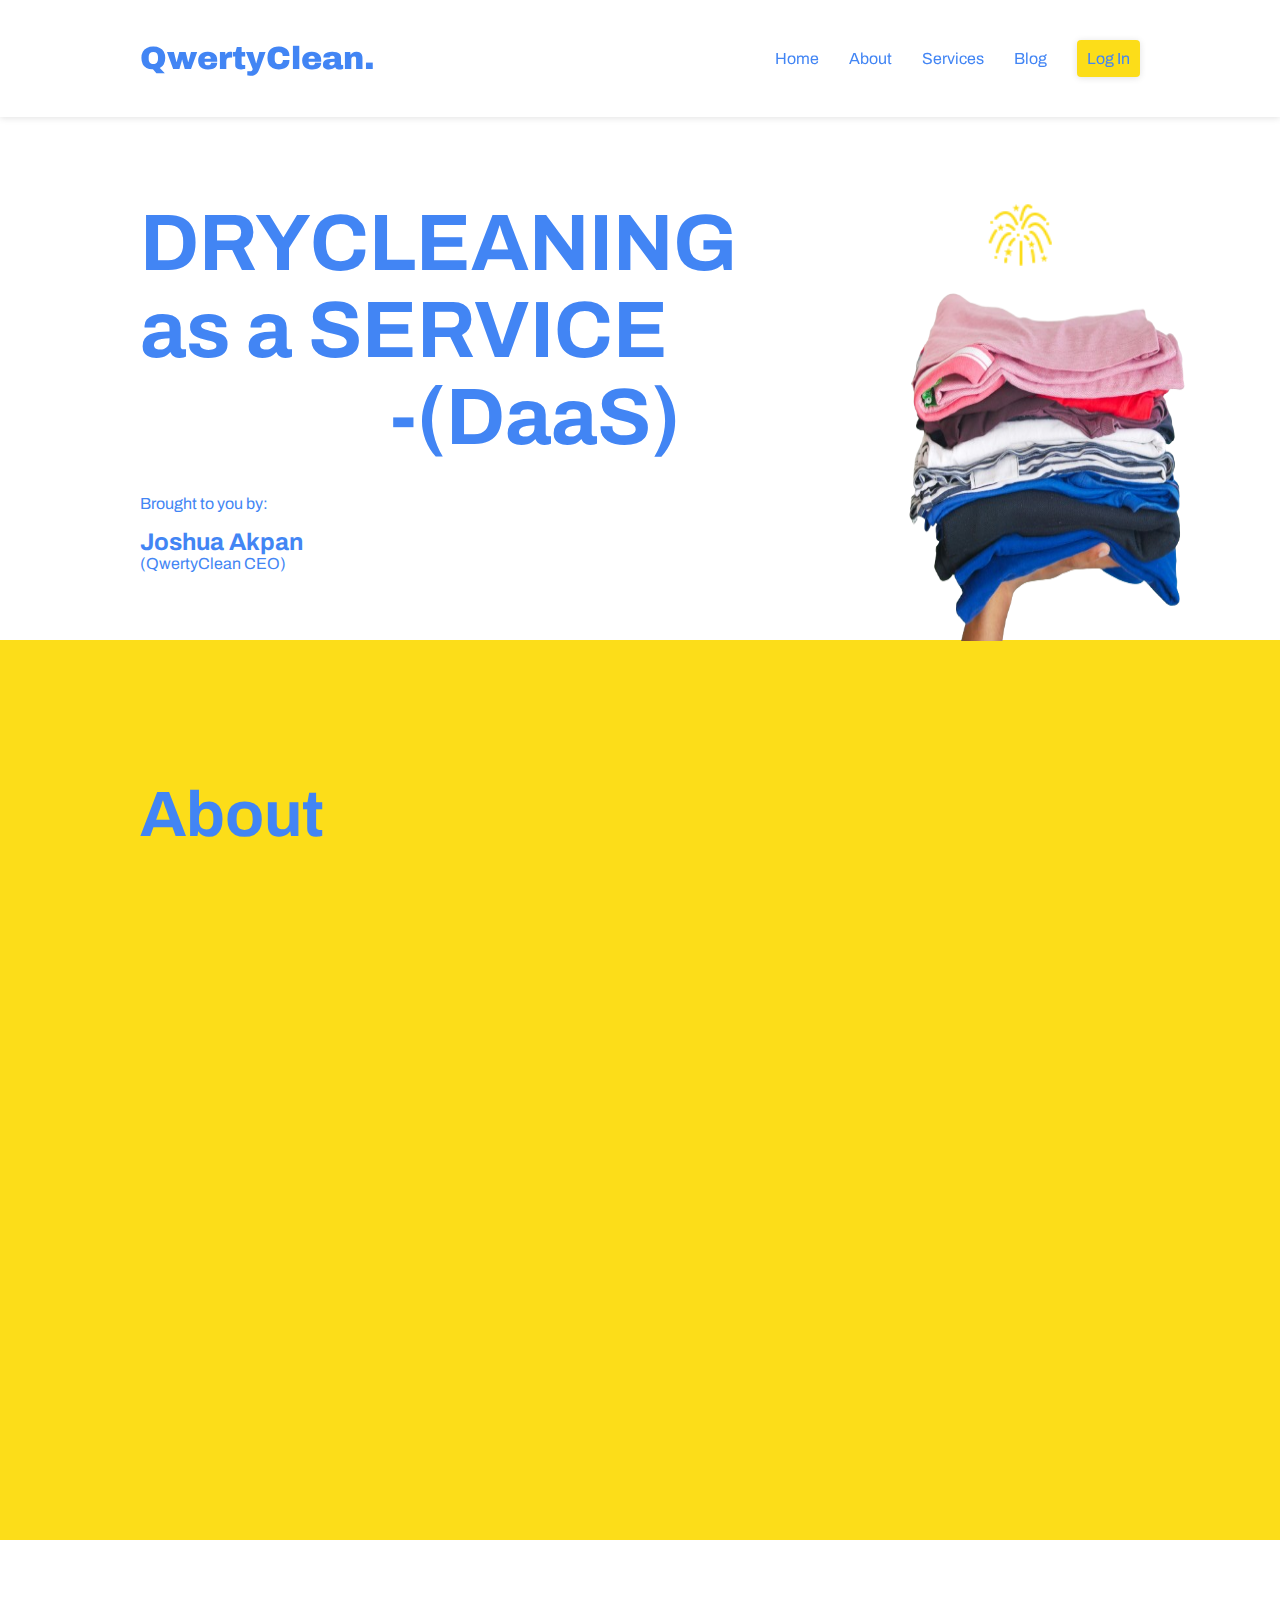
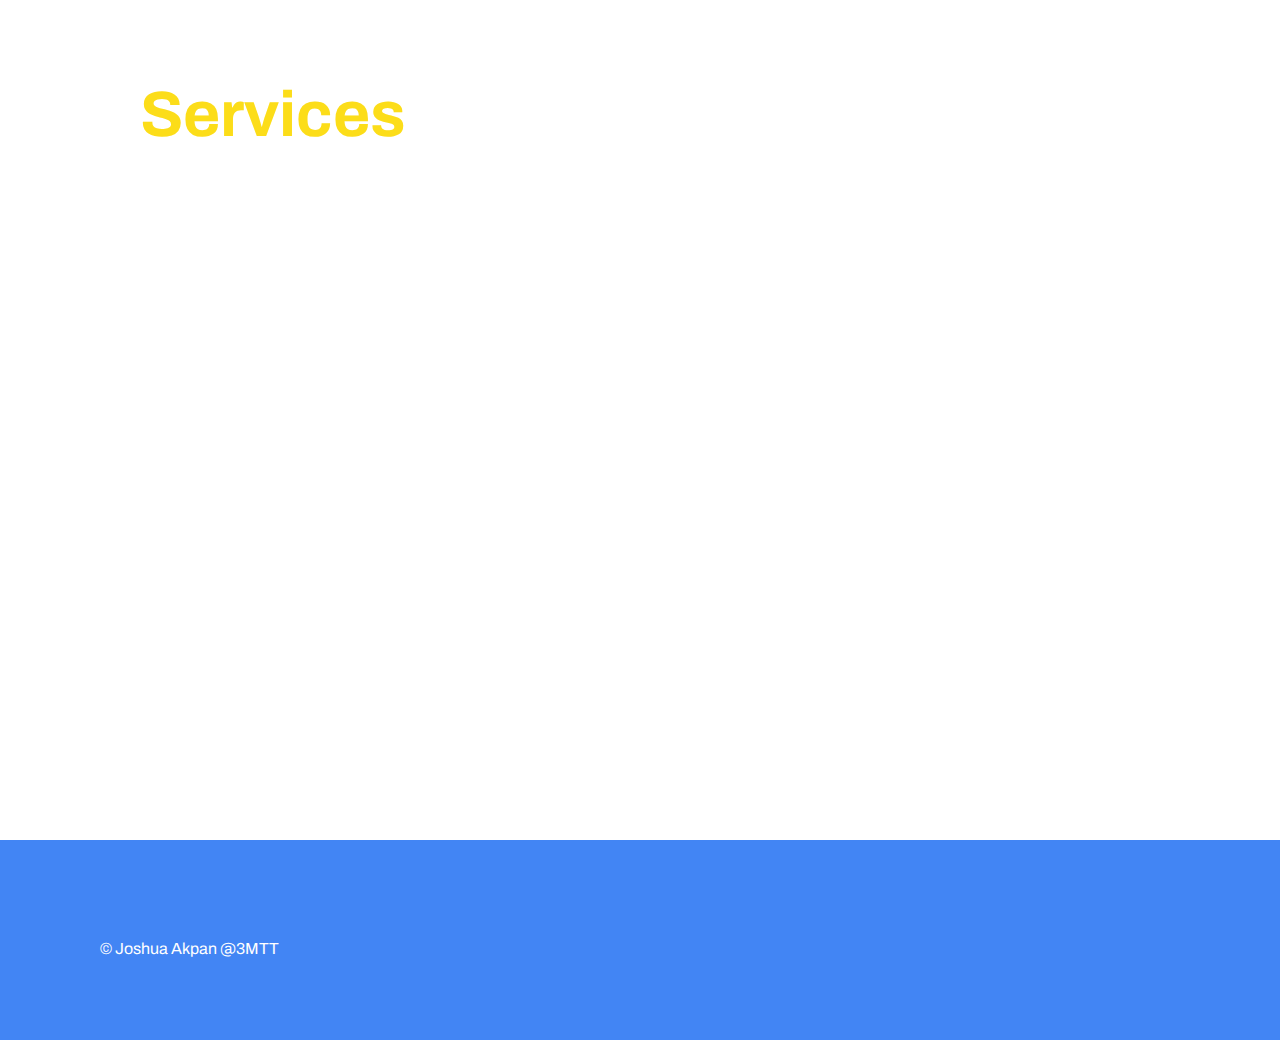
<file: index.html>
<!DOCTYPE html>
<html lang="en">
<head>
    <meta charset="UTF-8">
    <meta name="viewport" content="width=device-width, initial-scale=1.0">

    <title>QwertyClean</title>

    <!-- ----- PRELOADER SCRIPT & STYLE----- -->
    <script src="preloader.js" defer></script>
    <link rel="stylesheet" href="preloader.css">
    <!-- ----------------------------------- -->

    
    <!-- ------- HOME SCRIPT & STYLE -------- -->
    <script src="index.js" defer></script>
    <link rel="stylesheet" href="style.css">
    <!-- ----------------------------------- -->

</head>
<body>
    <!-- ---- ADDING PRELOADER---- -->
    <section class="preloader">
        <div class="dot"></div>
        <div class="dot2"></div>
        <div class="dot3"></div>
    </section>

    <!-- ---- HOME PAGE---- -->
    <header>
        <a href="#" class="logo">QwertyClean<span>.</span> </a>
        <ul>
            <li><a href="#">Home</a></li>
            <li><a href="#about">About</a></li>
            <li><a href="#services">Services</a></li>
            <li><a href="blog/index.html">Blog</a></li>
            <li class="login-btn"><a href="authentification/log_in.html">Log In</a></li>
        </ul>
    </header>

    <section class="hero">
        <div class="hero-content">

            <h2 class="hero-header-text">DRYCLEANING <br> as a <span class="animate-hero-header-text">SERVICE</span> <br> <span style="padding-left: 250px ;"> -(DaaS) </span></h2>
            <br><br>
            <p>Brought to you by:</p>
            <br>
            <h2>Joshua Akpan</h2> <p>(QwertyClean CEO)</p>
        </div>

        <img class="hero_bg" src="assets/images/hero_bg.png" alt="hero_bg">
        <img class="celebrate-icon animate-hero-header-text" src="assets/images/icons8-celebrate-50.png" alt="">
        
        <a href="#"><img class="arrow-nav" src="assets/images/icons8-arrow-100.png" alt=""></a>
    </section>

    <section class="about" id="about">
        <h1 class="about-header-text">About</h1>
    </section>
    
    <section class="services" id="services">
        <h1 class="services-header-text">Services</h1>
    </section>

    <footer>
        <p>&copy Joshua Akpan @3MTT </p>
    </footer>

    
</body>
</html>
</file>
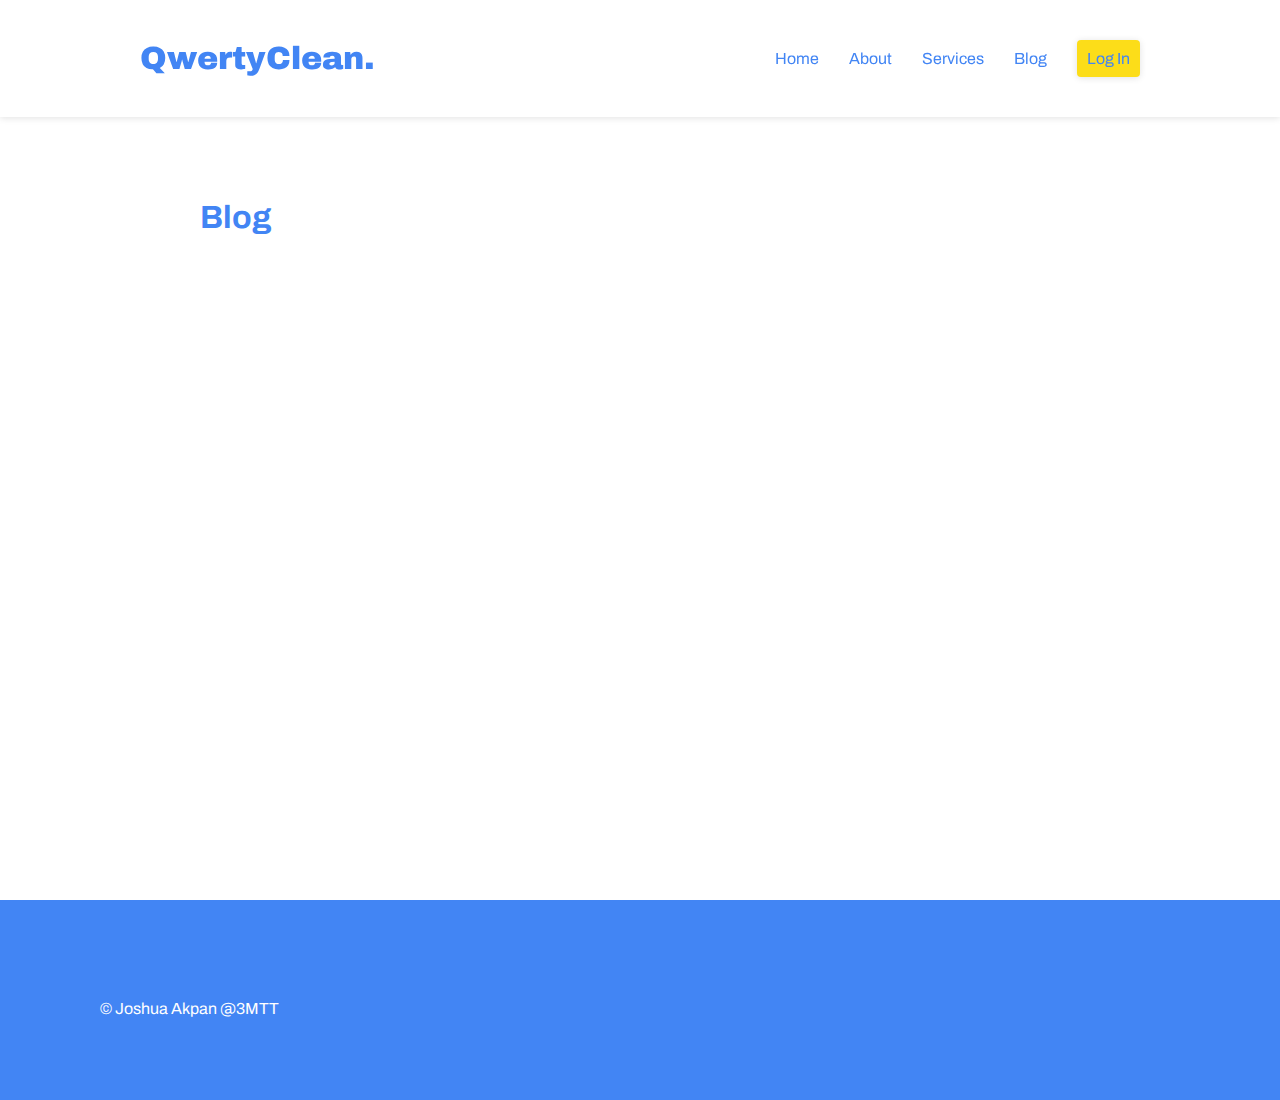
<file: blog/index.html>
<!DOCTYPE html>
<html lang="en">
<head>
    <meta charset="UTF-8">
    <meta name="viewport" content="width=device-width, initial-scale=1.0">
    <title>Blog</title>

    <!-- ----- PRELOADER SCRIPT & STYLE----- -->
    <script src="../preloader.js" defer></script>
    <link rel="stylesheet" href="../preloader.css">
    <!-- ----------------------------------- -->
    

    <!-- ------- HOME SCRIPT & STYLE -------- -->
    <script src="../index.js" defer></script>
    <link rel="stylesheet" href="../style.css">
    <!-- ----------------------------------- -->


    <!-- ------- BLOG SCRIPT & STYLE -------- -->
    <link rel="stylesheet" href="style.css">

</head>

<body>
    <!-- ---- ADDING PRELOADER---- -->
    <section class="preloader">
        <div class="dot"></div>
        <div class="dot2"></div>
        <div class="dot3"></div>
    </section>

    <header>
        <a href="../index.html" class="logo">QwertyClean<span>.</span> </a>
        <ul>
            <li><a href="../index.html">Home</a></li>
            <li><a href="../index.html#about">About</a></li>
            <li><a href="../index.html#services">Services</a></li>
            <li><a href="#">Blog</a></li>
            <li class="login-btn"><a href="../authentification/log_in.html">Log In</a></li>
        </ul>
    </header>

    <section class="blog-post">
        <h1 class="blog-header-text">Blog</h1>
        <a href="#"><img class="arrow-nav" src="../assets/images/icons8-arrow-100.png" alt=""></a>
    </section>

    <footer>
        <p>&copy Joshua Akpan @3MTT </p>
    </footer>
    
</body>
</html>
</file>
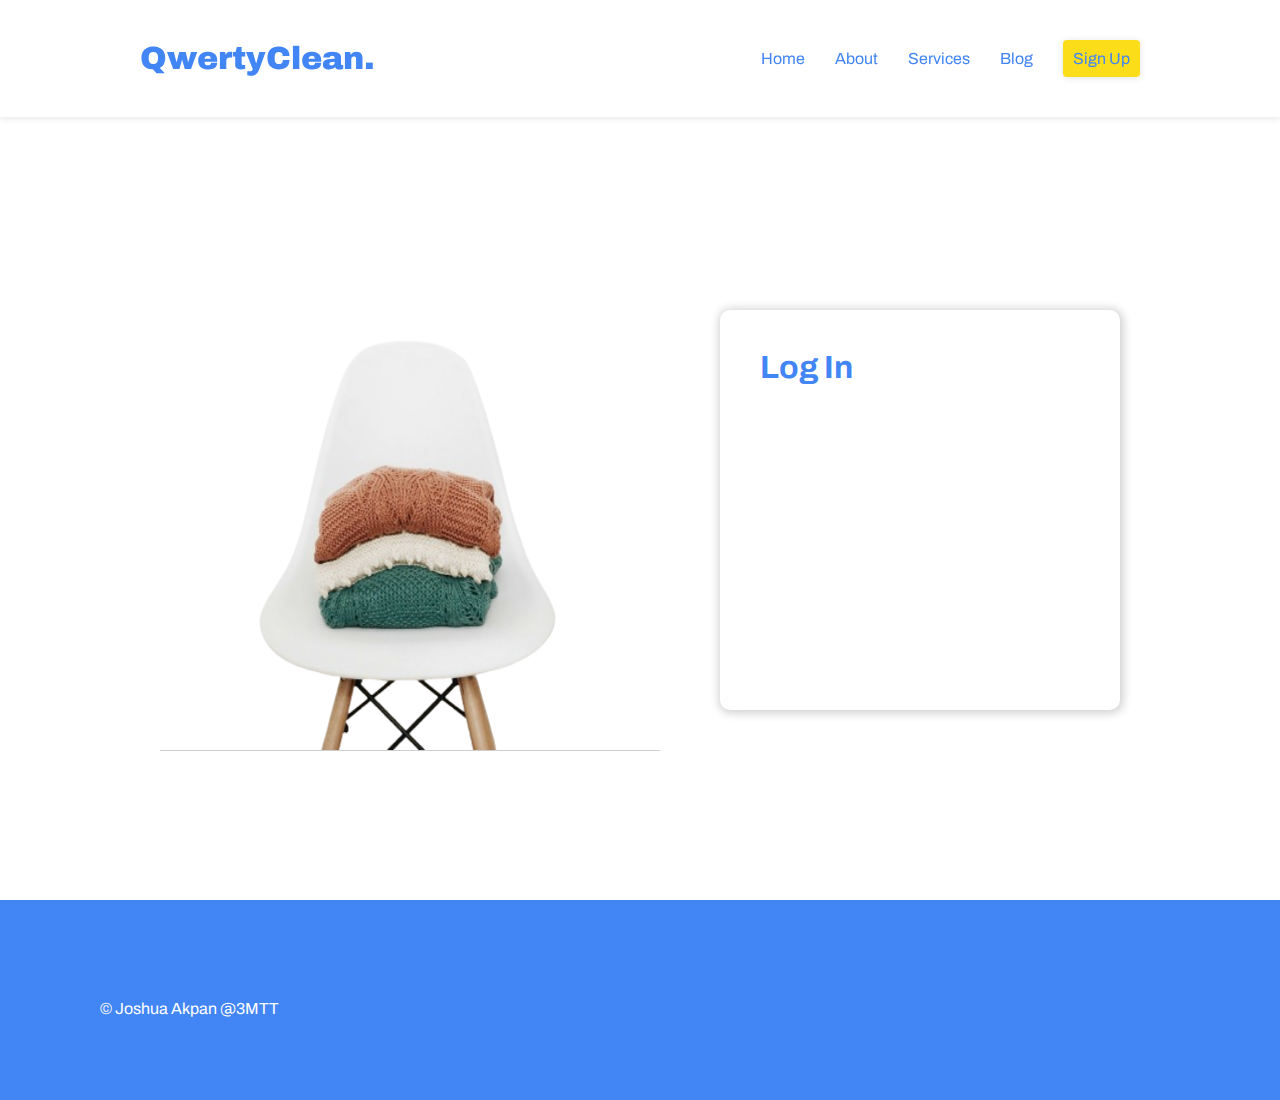
<file: authentification/log_in.html>
<!DOCTYPE html>
<html lang="en">
<head>
    <meta charset="UTF-8">
    <meta name="viewport" content="width=device-width, initial-scale=1.0">
    <title>Log In</title>

    <!-- ----- PRELOADER SCRIPT & STYLE----- -->
    <script src="../preloader.js" defer></script>
    <link rel="stylesheet" href="../preloader.css">
    <!-- ----------------------------------- -->
    

    <!-- ------- HOME SCRIPT & STYLE -------- -->
    <script src="../index.js" defer></script>
    <link rel="stylesheet" href="../style.css">
    <!-- ----------------------------------- -->


    <!-- ------- LOGIN SCRIPT & STYLE -------- -->
    <link rel="stylesheet" href="auth.css">
 
</head>
<body>

    <!-- ---- ADDING PRELOADER---- -->
    <section class="preloader">
        <div class="dot"></div>
        <div class="dot2"></div>
        <div class="dot3"></div>
    </section>

    <header>
        <a href="#" class="logo">QwertyClean<span>.</span> </a>
        <ul>
            <li><a href="../index.html">Home</a></li>
            <li><a href="../index.html#about">About</a></li>
            <li><a href="../index.html#services">Services</a></li>
            <li><a href="../blog/index.html">Blog</a></li>
            <li class="login-btn"><a href="sign_up.html">Sign Up</a></li>
        </ul>
    </header>

    <main class="login-section">
        <img class="login-bg " src="../assets/images/login-bg.png" alt="login-bg">
        
        <section class="login-container">
            <h1>Log In</h1>
            
            <form action="../dashboard/dashboard.html" method="post">
                
            </form>
            
        </section>
    </main>

    <footer>
        <p>&copy Joshua Akpan @3MTT </p>
    </footer>

</body>
</html>
</file>
<file: preloader.css>
/* .preloader {
    position: fixed;
    top: 0;
    left: 0;
    width: 100vw;
    height: 100vh;
    display: flex;
    justify-content: center;
    gap: 5px;
    align-items: center;
    background-color: rgb(255, 255, 255);
    transition: opacity 10s, visibility 8s;
    z-index: 100000;
}


.dot, .dot2, .dot3 {
    background-color: #4285f4;
    width: 20px;
    height: 20px;
    border-radius: 100%;
    animation-name: slide;
    animation-duration: 2s;
    animation-timing-function: linear;
    animation-iteration-count: infinite;
}

.dot {
    animation-delay: 0.5s;
}

.dot2 {
    
    animation-delay: 1s;
}

.dot3 {
    animation-delay: 1.5s;
}

@keyframes slide{
    from {
        opacity: 100%;
    } 
    to {
        opacity: 0%;
    }
}

.preloader-hidden {
    opacity: 0;
    visibility: hidden;
} */
</file>
<file: style.css>
@import url('https://fonts.googleapis.com/css2?family=Archivo:ital,wght@0,100;0,300;0,400;0,600;0,900;1,100&display=swap');


*{
    margin: 0;
    padding: 0;
    box-sizing: border-box;
    font-family: 'Archivo', sans-serif;
    --primary-text-color: #4285f4;
    --secondary-text-color: rgb(255, 255, 255);    
    --tertiary-text-color: #FCDD19;    
}

body {
    background-color: var(--primary-text-color);
}


header {
    position: fixed;
    top: 0;
    left: 0;
    width: 100%;
    background-color: var(--secondary-text-color);
    box-shadow: 0px 1px 7px rgb(226, 226, 226);
    display: flex;
    flex-wrap: wrap;
    justify-content: space-between;
    align-items: center;
    transition: 0.6s;
    padding: 40px 140px;
    z-index: 10000;

}


header ul{
    position: relative;
    display: flex;
    justify-content: center;
    align-items: center;
    gap: 30px;
}

header ul li{
    position: relative;
    list-style: none;
}
header a{
    position: relative;
    text-decoration: none;
    color: var(--primary-text-color);
}

header ul li:hover{
    font-weight: 600;
}


header.sticky {
    opacity: 90%;
    height: 40px;
    align-content: center;
}

.login-btn{
    background-color: var(--tertiary-text-color);
    padding: 10px;
    border-radius: 4px;box-shadow: 0px 1px 7px rgb(226, 226, 226);

}

.logo {
    position: relative;
    font-weight: 900;
    font-size: 2em;
}

.hero {
    display: flex;
    min-width: 100%;
    height: 640px;
    padding: 200px 140px;
    gap: 20px;
    color: var(--primary-text-color);
    background-color: var(--secondary-text-color);
    justify-content: space-between;
}

.celebrate-icon{
    position: absolute;
    width: 70px;
    height: 70px;
    right: 224px;

}

.hero-header-text {
    font-size: 80px;
}

.animate-hero-header-text{
    animation: color-change 2.75s ease infinite;
    display: inline-block;
    animation-direction: alternate-reverse;
}

@keyframes color-change {
    from {
        color: var(--tertiary-text-color);
        transform: rotate(8deg);
    } 
    to {
        color: var(--tertiary-text-color);
        transform: rotate(0deg);
    }
}

.hero_bg {
    position: relative;
    height: 400px;
    width: 400px;
    top: 41.4px;
    left: 140px;
}


.arrow-nav {
    height: 50px;
    width: 50px;
    border-radius: 50%;
    box-shadow: 0px 0px 8px rgb(34, 34, 34);
    margin: 20px ;
    text-align: center;
    position: fixed;
    bottom: 0;
    right: 0;
    opacity: 90%;
    visibility: hidden;
    transition: 0.6s;
}

.arrow-nav:hover {
    box-shadow: 0px 0px 18px rgb(34, 34, 34);
}

.about {
    height: 100vh;
    padding: 140px;
    color: var(--primary-text-color);
    font-size: xx-large;
    background-color: var(--tertiary-text-color);
}

.services {
    height: 100vh;
    padding: 140px;
    background-color: var(--secondary-text-color);
    color: var(--tertiary-text-color);
    font-size: xx-large;
}

footer {
    height: 200px;
    padding: 100px;
    color: var(--secondary-text-color);
}
</file>
<file: blog/style.css>
@import url('https://fonts.googleapis.com/css2?family=Archivo:ital,wght@0,100;0,300;0,400;0,600;0,900;1,100&display=swap');



*{
    margin: 0;
    padding: 0;
    box-sizing: border-box;
    font-family: 'Archivo', sans-serif;
    --primary-text-color: #4285f4;
    --secondary-text-color: rgb(255, 255, 255);    
    --tertiary-text-color: #FCDD19;    
}

.blog-post{
    height: 100vh;
    background-color: var(--secondary-text-color);
    padding: 200px;
    color: var(--primary-text-color);

}

.blog-header-text{
    font-size: xx-large;
}
</file>
<file: authentification/auth.css>
@import url('https://fonts.googleapis.com/css2?family=Archivo:ital,wght@0,100;0,300;0,400;0,600;0,900;1,100&display=swap');


*{
    box-sizing: border-box;
    font-family: 'Archivo', sans-serif;
    --primary-text-color: #4285f4;
    --secondary-text-color: rgb(255, 255, 255);    
    --tertiary-text-color: #FCDD19;    
}

.login-section{
    display: flex;
    flex-wrap: wrap;
    align-content: center;
    justify-content: space-around;
    height: 100vh;
    background-color: var(--secondary-text-color);
    padding: 100px 140px;
    gap: 20px;
    
}

.login-container {
    height: 400px;
    width: 400px;
    border-radius: 10px;
    margin: 160px 0px 0px 0px;
    padding: 40px;
    background-color: var(--secondary-text-color);
    color: var(--primary-text-color);
    box-shadow: 1px 1px 10px 2px rgb(207, 206, 206);
    
}

.login-bg{
    height: 600px;
    width: 500px;
    box-shadow: 0px 1px 0px 0px rgb(207, 206, 206);
}
</file>
